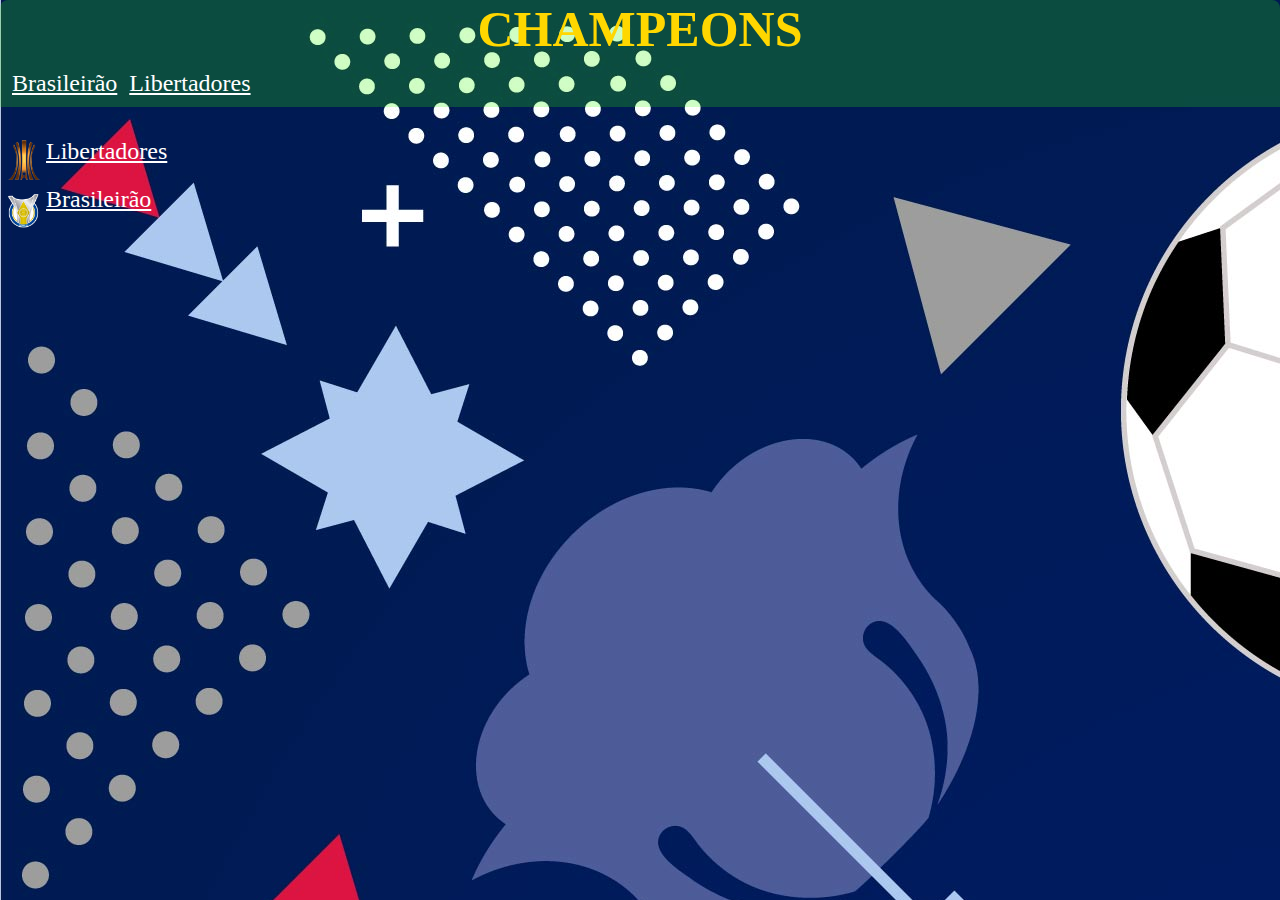
<file: templates/index.html>
<!DOCTYPE html>
<html lang="pt-br">
    <head>
        <meta charset="UTF-8">
        <meta name="viewport" content="width=device-width, initial-scale=1.0">
        <title>Home</title>
        <link rel="stylesheet" href="../static/css/home.css">
    </head>
    <body>
        <header>
            <H1>CHAMPEONS</H1>
            <div>
                <nav>
                    <ul>
                        <li><a href="brasileirao.html">Brasileirão</a></li>
                        <li><a href="libertadores.html">Libertadores</a></li>
                    </ul>
                </nav>
            </div>
        </header>
        <br />
        <sections>
            <ul>
                <li><a href="libertadores.html"><div class="divescudo"><img src="../static/imgs/Libertadores.png"><p>Libertadores</p></div></a></li>
                <li><a href="brasileirao.html"><div class="divescudo"><img src="../static/imgs/Brasileirão.png"><p>Brasileirão</p></div></a></li>
            </ul>
        </sections>
        <br>
        <footer>

        </footer>
    </body>
</html>
</file>
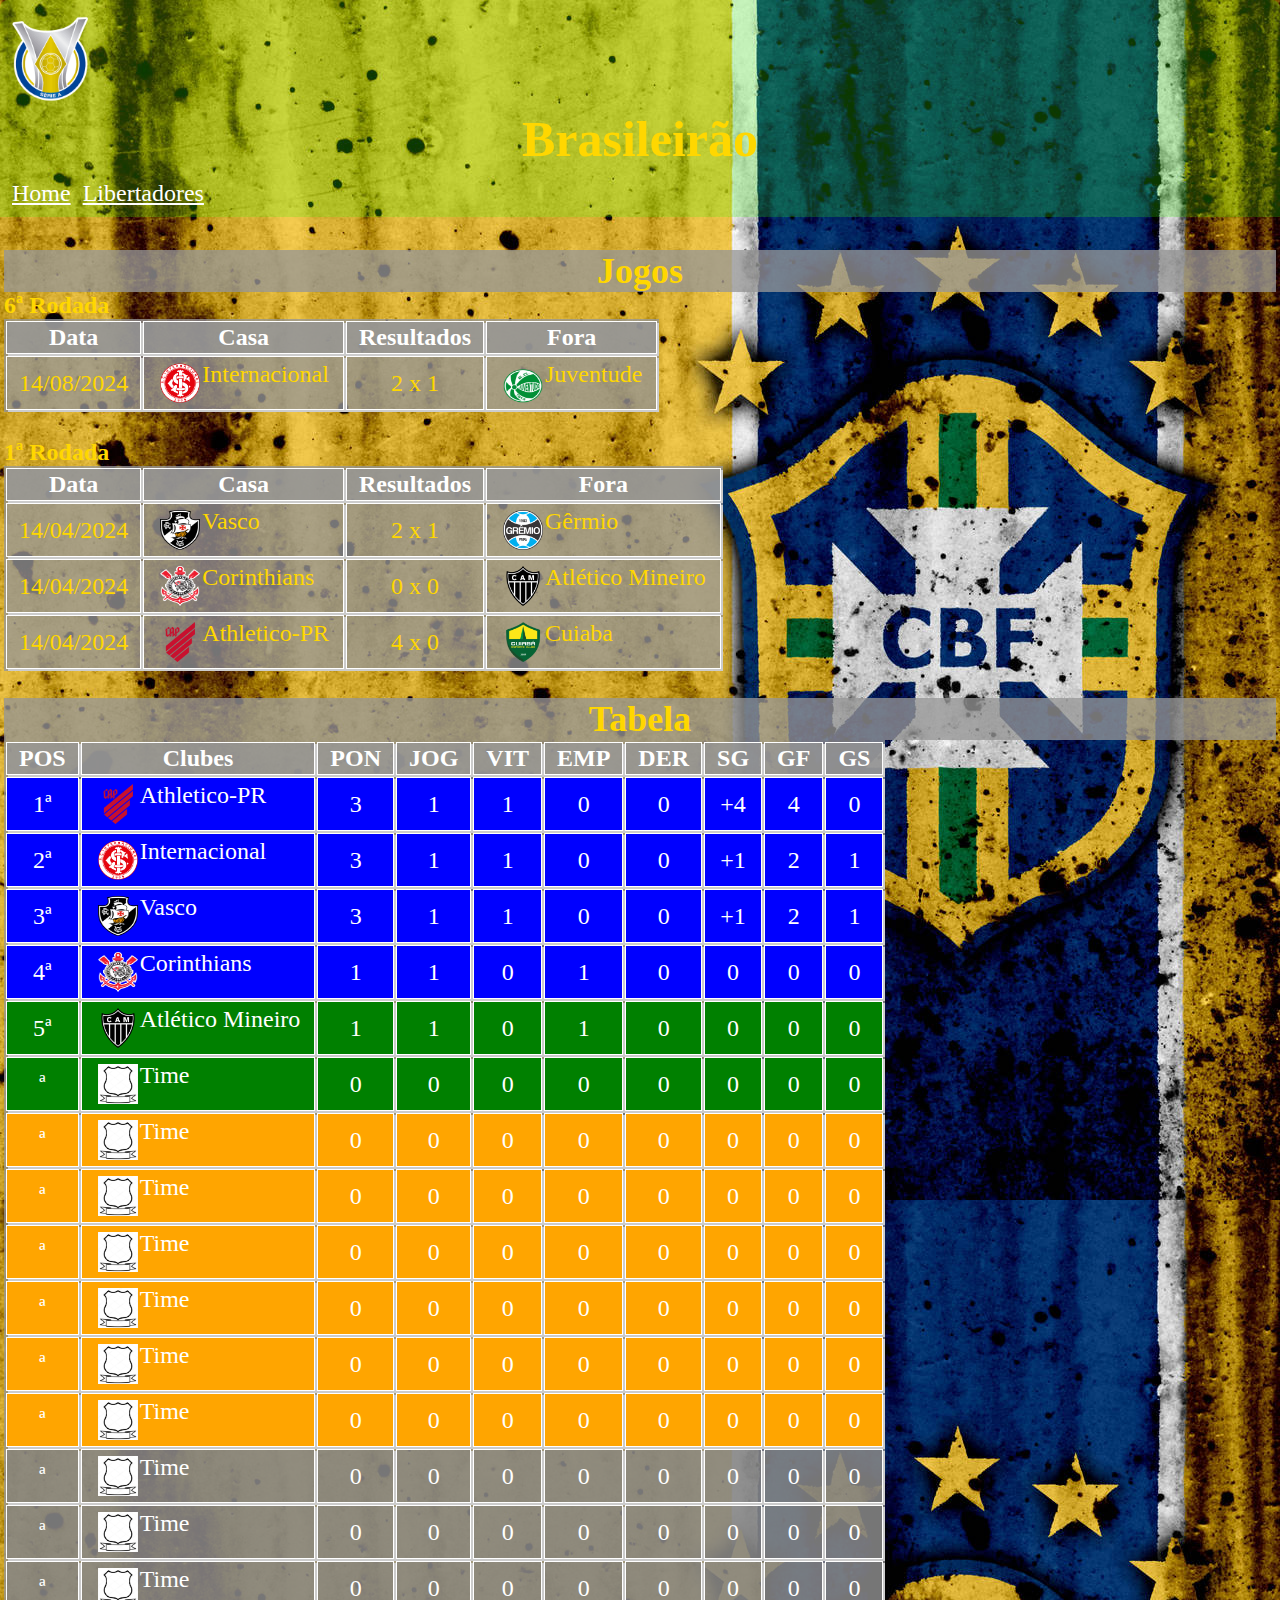
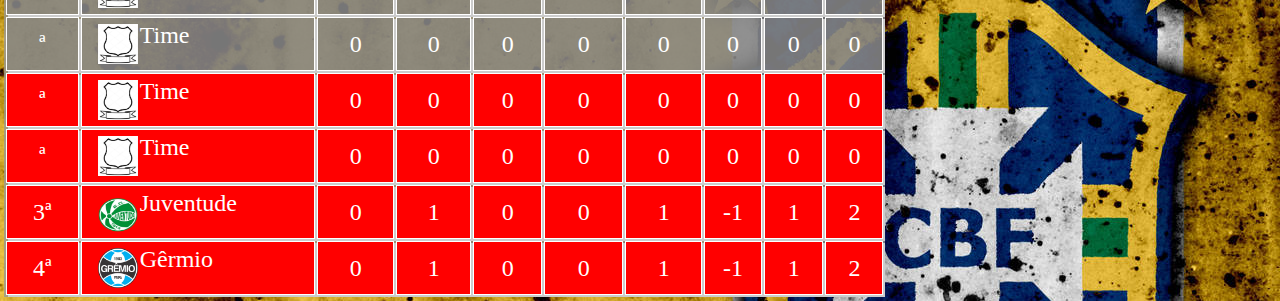
<file: templates/brasileirao.html>
<!DOCTYPE html>
<html lang="pt-br">
<head>
    <meta charset="UTF-8">
    <meta name="viewport" content="width=device-width, initial-scale=1.0">
    <title>Brasileirão</title>
    <link rel="stylesheet" href="../static/css/brasileirao.css">
</head>
<body>
    <header>
        <img src="../static/imgs/Brasileirão.png">
        <h1>Brasileirão</h1>
        <div>
            <nav>
                <ul>
                    <li><a href="index.html">Home</a></li>
                    <li><a href="libertadores.html">Libertadores</a></li>
                </ul>
            </nav>
        </div>
    </header>
    <br>
    <div class="boxbrasil">
        
        <div>
            <h2>Jogos</h2>
            <table>
                <h4>6ª Rodada</h4>
                <tr class="trgrey">
                    <th>Data</th>
                    <th>Casa</th>
                    <th>Resultados</th>
                    <th>Fora</th>
                </tr>
                <tr>
                    <td>14/08/2024</td>
                    <td class="tdleft">
                        <div class="divescudo">
                            <img src="../static/imgs/Brasil/Internacional.png">
                            <p>Internacional</p>
                        </div>
                    </td>
                    <td>2 x 1</td>
                    <td class="tdleft">
                        <div class="divescudo">
                            <img src="../static/imgs/Brasil/Juventude.png">
                            <p>Juventude</p>
                        </div>
                    </td>
                </tr>
            </table>
            <br>
            <table>
                <h4>1ª Rodada</h4>
                <tr class="trgrey">
                    <th>Data</th>
                    <th>Casa</th>
                    <th>Resultados</th>
                    <th>Fora</th>
                </tr>
                    <tr>
                    <td>14/04/2024</td>
                    <td class="tdleft">
                        <div class="divescudo">
                            <img src="../static/imgs/Brasil/Vasco.png">
                            <p>Vasco</p>
                        </div>
                    </td>
                    <td> 2 x 1 </td>
                    <td class="tdleft">
                        <div class="divescudo">
                            <img src="../static/imgs/Brasil/gremio.png">
                            <p>Gêrmio</p>
                        </div>
                    </td>
                </tr>
                <tr>
                    <td>14/04/2024</td>
                    <td class="tdleft">
                        <div class="divescudo">
                            <img src="../static/imgs/Brasil/Corinthians.png">
                            <p>Corinthians</p>
                        </div>
                    </td>
                    <td> 0 x 0 </td>
                    <td class="tdleft">
                        <div class="divescudo">
                            <img src="../static/imgs/Brasil/atleticoMineiro.png">
                            <p>Atlético Mineiro</p>
                        </div>
                    </td>
                </tr>
                <tr>
                    <td>14/04/2024</td>
                    <td class="tdleft">
                        <div class="divescudo">
                            <img src="../static/imgs/Brasil/Athletico-PR.png">
                            <p>Athletico-PR</p>
                        </div>
                    </td>
                    <td> 4 x 0 </td>
                    <td class="tdleft">
                        <div class="divescudo">
                            <img src="../static/imgs/Brasil/Cuiaba.png">
                            <p>Cuiaba</p>
                        </div>
                    </td>
                </tr>
            </table>
        </div>
        <br>
        <div>
            <h2>Tabela</h2>
            <table>
                <tr class="trgrey">
                    <th>POS</th>
                    <th>Clubes</th>
                    <th>PON</th>
                    <th>JOG</th>
                    <th>VIT</th>
                    <th>EMP</th>
                    <th>DER</th>
                    <Th>SG</Th>
                    <th>GF</th>
                    <th>GS</th>
                </tr>
                <tr class="trg4">
                    <td>1ª</td>
                    <td class="tdleft">
                        <div class="divescudo">
                            <img src="../static/imgs/Brasil/Athletico-PR.png">
                            <p>Athletico-PR</p>
                        </div>
                    </td>
                    <td>3</td>
                    <td>1</td>
                    <td>1</td>
                    <td>0</td>
                    <td>0</td>
                    <td>+4</td>
                    <td>4</td>
                    <td>0</td>
                </tr>
                <tr class="trg4">
                    <td>2ª</td>
                    <td class="tdleft">
                        <div class="divescudo">
                            <img src="../static/imgs/Brasil/Internacional.png">
                            <p>Internacional</p>
                        </div>
                    </td>
                    <td>3</td>
                    <td>1</td>
                    <td>1</td>
                    <td>0</td>
                    <td>0</td>
                    <td>+1</td>
                    <td>2</td>
                    <td>1</td>
                </tr>
                <tr class="trg4">
                    <td>3ª</td>
                    <td class="tdleft">
                        <div class="divescudo">
                            <img src="../static/imgs/Brasil/Vasco.png">
                            <p>Vasco</p>
                        </div>
                    </td>
                    <td>3</td>
                    <td>1</td>
                    <td>1</td>
                    <td>0</td>
                    <td>0</td>
                    <td>+1</td>
                    <td>2</td>
                    <td>1</td>
                </tr>
                <tr class="trg4">
                    <td>4ª</td>
                    <td class="tdleft">
                        <div class="divescudo">
                            <img src="../static/imgs/Brasil/Corinthians.png">
                            <p>Corinthians</p>
                        </div>
                    </td>
                    <td>1</td>
                    <td>1</td>
                    <td>0</td>
                    <td>1</td>
                    <td>0</td>
                    <td>0</td>
                    <td>0</td>
                    <td>0</td>
                </tr>
                <tr class="trg6">
                    <td>5ª</td>
                    <td class="tdleft">
                        <div class="divescudo">
                            <img src="../static/imgs/Brasil/atleticoMineiro.png">
                            <p>Atlético Mineiro</p>
                        </div>
                    </td>
                    <td>1</td>
                    <td>1</td>
                    <td>0</td>
                    <td>1</td>
                    <td>0</td>
                    <td>0</td>
                    <td>0</td>
                    <td>0</td>
                </tr>
                <tr class="trg6">
                    <td>ª</td>
                    <td class="tdleft">
                        <div class="divescudo">
                            <img src="../static/imgs/Brasil/embranco.jpg">
                            <p>Time</p>
                        </div>
                    </td>
                    <td>0</td>
                    <td>0</td>
                    <td>0</td>
                    <td>0</td>
                    <td>0</td>
                    <td>0</td>
                    <td>0</td>
                    <td>0</td>
                </tr>
                <tr class="trg12">
                    <td>ª</td>
                    <td class="tdleft">
                        <div class="divescudo">
                            <img src="../static/imgs/Brasil/embranco.jpg">
                            <p>Time</p>
                        </div>
                    </td>
                    <td>0</td>
                    <td>0</td>
                    <td>0</td>
                    <td>0</td>
                    <td>0</td>
                    <td>0</td>
                    <td>0</td>
                    <td>0</td>
                </tr>
                <tr class="trg12">
                    <td>ª</td>
                    <td class="tdleft">
                        <div class="divescudo">
                            <img src="../static/imgs/Brasil/embranco.jpg">
                            <p>Time</p>
                        </div>
                    </td>
                    <td>0</td>
                    <td>0</td>
                    <td>0</td>
                    <td>0</td>
                    <td>0</td>
                    <td>0</td>
                    <td>0</td>
                    <td>0</td>
                </tr>
                <tr class="trg12">
                    <td>ª</td>
                    <td class="tdleft">
                        <div class="divescudo">
                            <img src="../static/imgs/Brasil/embranco.jpg">
                            <p>Time</p>
                        </div>
                    </td>
                    <td>0</td>
                    <td>0</td>
                    <td>0</td>
                    <td>0</td>
                    <td>0</td>
                    <td>0</td>
                    <td>0</td>
                    <td>0</td>
                </tr>
                <tr class="trg12">
                    <td>ª</td>
                    <td class="tdleft">
                        <div class="divescudo">
                            <img src="../static/imgs/Brasil/embranco.jpg">
                            <p>Time</p>
                        </div>
                    </td>
                    <td>0</td>
                    <td>0</td>
                    <td>0</td>
                    <td>0</td>
                    <td>0</td>
                    <td>0</td>
                    <td>0</td>
                    <td>0</td>
                </tr>
                <tr class="trg12">
                    <td>ª</td>
                    <td class="tdleft">
                        <div class="divescudo">
                            <img src="../static/imgs/Brasil/embranco.jpg">
                            <p>Time</p>
                        </div>
                    </td>
                    <td>0</td>
                    <td>0</td>
                    <td>0</td>
                    <td>0</td>
                    <td>0</td>
                    <td>0</td>
                    <td>0</td>
                    <td>0</td>
                </tr>
                <tr class="trg12">
                    <td>ª</td>
                    <td class="tdleft">
                        <div class="divescudo">
                            <img src="../static/imgs/Brasil/embranco.jpg">
                            <p>Time</p>
                        </div>
                    </td>
                    <td>0</td>
                    <td>0</td>
                    <td>0</td>
                    <td>0</td>
                    <td>0</td>
                    <td>0</td>
                    <td>0</td>
                    <td>0</td>
                </tr>
                <tr class="trgain">
                    <td>ª</td>
                    <td class="tdleft">
                        <div class="divescudo">
                            <img src="../static/imgs/Brasil/embranco.jpg">
                            <p>Time</p>
                        </div>
                    </td>
                    <td>0</td>
                    <td>0</td>
                    <td>0</td>
                    <td>0</td>
                    <td>0</td>
                    <td>0</td>
                    <td>0</td>
                    <td>0</td>
                </tr>
                <tr class="trgain">
                    <td>ª</td>
                    <td class="tdleft">
                        <div class="divescudo">
                            <img src="../static/imgs/Brasil/embranco.jpg">
                            <p>Time</p>
                        </div>
                    </td>
                    <td>0</td>
                    <td>0</td>
                    <td>0</td>
                    <td>0</td>
                    <td>0</td>
                    <td>0</td>
                    <td>0</td>
                    <td>0</td>
                </tr>
                <tr class="trgain">
                    <td>ª</td>
                    <td class="tdleft">
                        <div class="divescudo">
                            <img src="../static/imgs/Brasil/embranco.jpg">
                            <p>Time</p>
                        </div>
                    </td>
                    <td>0</td>
                    <td>0</td>
                    <td>0</td>
                    <td>0</td>
                    <td>0</td>
                    <td>0</td>
                    <td>0</td>
                    <td>0</td>
                </tr>
                <tr class="trgain">
                    <td>ª</td>
                    <td class="tdleft">
                        <div class="divescudo">
                            <img src="../static/imgs/Brasil/embranco.jpg">
                            <p>Time</p>
                        </div>
                    </td>
                    <td>0</td>
                    <td>0</td>
                    <td>0</td>
                    <td>0</td>
                    <td>0</td>
                    <td>0</td>
                    <td>0</td>
                    <td>0</td>
                </tr>
                <tr class="trz4">
                    <td>ª</td>
                    <td class="tdleft">
                        <div class="divescudo">
                            <img src="../static/imgs/Brasil/embranco.jpg">
                            <p>Time</p>
                        </div>
                    </td>
                    <td>0</td>
                    <td>0</td>
                    <td>0</td>
                    <td>0</td>
                    <td>0</td>
                    <td>0</td>
                    <td>0</td>
                    <td>0</td>
                </tr>
                <tr class="trz4">
                    <td>ª</td>
                    <td class="tdleft">
                        <div class="divescudo">
                            <img src="../static/imgs/Brasil/embranco.jpg">
                            <p>Time</p>
                        </div>
                    </td>
                    <td>0</td>
                    <td>0</td>
                    <td>0</td>
                    <td>0</td>
                    <td>0</td>
                    <td>0</td>
                    <td>0</td>
                    <td>0</td>
                </tr>
                <tr class="trz4">
                    <td>3ª</td>
                    <td class="tdleft">
                        <div class="divescudo">
                            <img src="../static/imgs/Brasil/Juventude.png">
                            <p>Juventude</p>
                        </div>
                    </td>
                    <td>0</td>
                    <td>1</td>
                    <td>0</td>
                    <td>0</td>
                    <td>1</td>
                    <td>-1</td>
                    <td>1</td>
                    <td>2</td>
                </tr>
                <tr class="trz4">
                    <td>4ª</td>
                    <td class="tdleft">
                        <div class="divescudo">
                            <img src="../static/imgs/Brasil/gremio.png">
                            <p>Gêrmio</p>
                        </div>
                    </td>
                    <td>0</td>
                    <td>1</td>
                    <td>0</td>
                    <td>0</td>
                    <td>1</td>
                    <td>-1</td>
                    <td>1</td>
                    <td>2</td>
                </tr>
                </table>

        </div>
    </div>
    
</body>
</html>
</file>
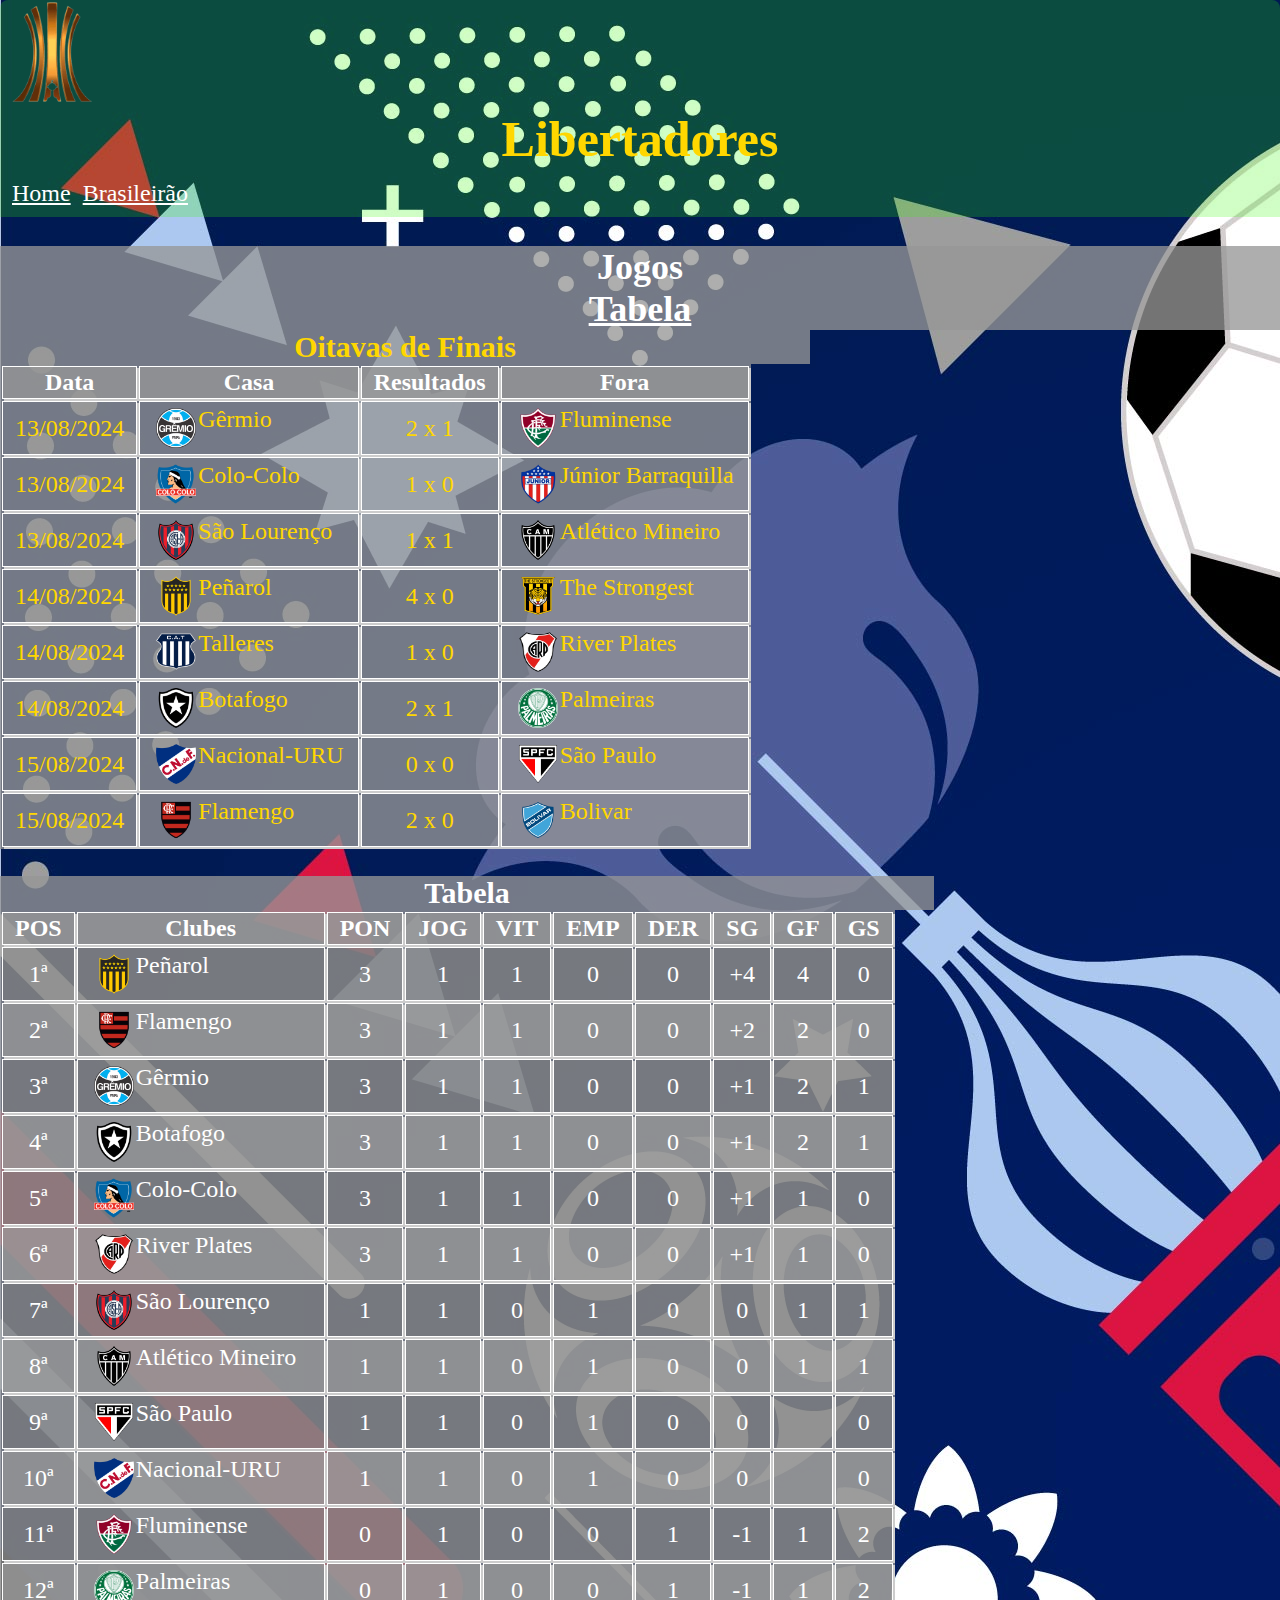
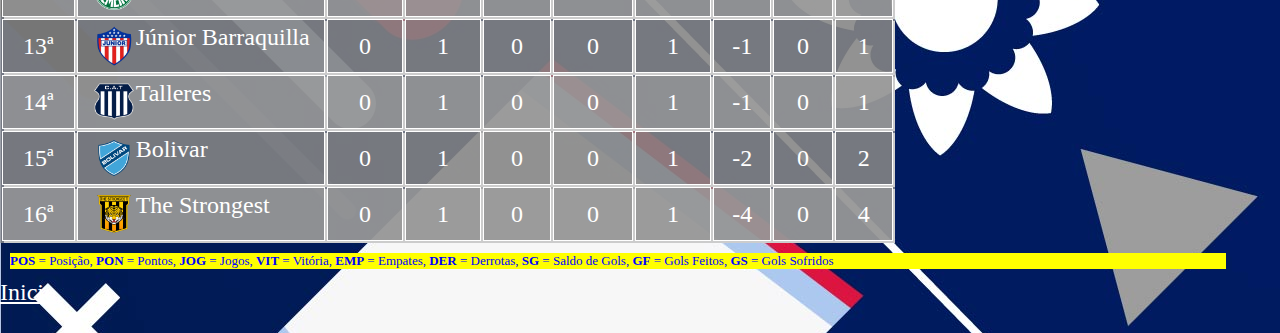
<file: templates/libertadores.html>
<!DOCTYPE html>
<html lang="pt-br">
    <head>
        <meta charset="UTF-8">
        <meta name="viewport" content="width=device-width, initial-scale=1.0">
        <title>Home</title>
        <link rel="stylesheet" href="../static/css/home.css">
    </head>
    <body>
        <header>
            <img src="../static/imgs/Libertadores.png">
            <h1>Libertadores</h1>
            <div>
                <nav>
                    <ul>
                        <li><a href="index.html">Home</a></li>
                        <li><a href="brasileirao.html">Brasileirão</a></li>
                    </ul>
                </nav>
            </div>
        </header>
        <br />
            <h2><a name="inicio">Jogos</a></h2>
            <h2><a href="#tabela">Tabela</a></h2>
            
            <diV class="boxbrasil">
                <div>
                    <h3 class="h3jo">Oitavas de Finais</h3>
                    <table>
                    <tr class="trgrey">
                        <th>Data</th>
                        <th>Casa</th>
                        <th>Resultados</th>
                        <th>Fora</th>
                    </tr>
                    <tr>
                        <td>13/08/2024</td>
                        <td class="tdleft">
                            <div class="divescudo">
                                <img src="../static/imgs/Brasil/gremio.png">
                                <p>Gêrmio</p>
                            </div>
                        </td>
                        <td>2 x 1</td>
                        <td class="tdleft">
                            <div class="divescudo">
                                <img src="../static/imgs/Brasil/fluminense.png">
                                <p>Fluminense</p>
                            </div>
                        </td>
                    </tr>
                    <tr>
                        <td>13/08/2024</td>
                        <td class="tdleft">
                            <div class="divescudo">
                                <img src="../static/imgs/colocolo.png">
                                <p>Colo-Colo</p>
                            </div>
                        </td>
                        <td>1 x 0</td>

                        <td class="tdleft">
                            <div class="divescudo">
                                <img src="../static/imgs/juniorbarraquilla.png">
                                <p>Júnior Barraquilla</p>
                            </div>
                        </td>
                    </tr>
                    <tr>
                        <td>13/08/2024</td>
                        <td class="tdleft">
                            <div class="divescudo">
                                <img src="../static/imgs/saolourenço.png">
                                <p>São Lourenço</p>
                            </div>
                        </td>
                        <td>1 x 1</td>
                        <td class="tdleft">
                            <div class="divescudo">
                                <img src="../static/imgs/Brasil/atleticoMineiro.png">
                                <p>Atlético Mineiro</p>
                            </div>
                        </td>
                    </tr>
                    <tr>
                        <td>14/08/2024</td>
                        <td class="tdleft">
                            <div class="divescudo">
                                <img src="../static/imgs/Penarol.png">
                                <p>Peñarol</p>
                            </div>
                        </td>
                        <td>4 x 0</td>
                        <td class="tdleft">
                            <div class="divescudo">
                                <img src="../static/imgs/thestrongest.png">
                                <p>The Strongest</p>
                            </div>
                        </td>
                    </tr>
                    <tr>
                        <td>14/08/2024</td>
                        <td class="tdleft">
                            <div class="divescudo">
                                <img src="../static/imgs/Talleres.png">
                                <p>Talleres</p>
                            </div>
                        </td>
                        <td>1 x 0</td>
                        <td class="tdleft">
                            <div class="divescudo">
                                <img src="../static/imgs/riverplates.png">
                                <p>River Plates</p>
                            </div>
                        </td>
                    </tr>
                    <tr>
                        <td>14/08/2024</td>
                        <td class="tdleft">
                            <div class="divescudo">
                                <img src="../static/imgs/Brasil/Botafogo.png">
                                <p>Botafogo</p>
                            </div>
                        </td>
                        <td> 2 x 1 </td>
                        <td class="tdleft">
                            <div class="divescudo">
                                <img src="../static/imgs/Brasil/Palmeiras.png">
                                <p>Palmeiras</p>
                            </div>
                        </td>
                    </tr>
                    <tr>
                        <td>15/08/2024</td>
                        <td class="tdleft">
                            <div class="divescudo">
                                <img src="../static/imgs/NacionalUru.png">
                                <p>Nacional-URU</p>
                            </div>
                        </td>
                        <td> 0 x 0 </td>
                        <td class="tdleft">
                            <div class="divescudo">
                                <img src="../static/imgs/Brasil/SãoPaulo.png">
                                <p>São Paulo</p>
                            </div>
                        </td>
                    </tr>
                    <tr>
                        <td>15/08/2024</td>
                        <td class="tdleft">
                            <div class="divescudo">
                                <img src="../static/imgs/Brasil/Flamengo.png">
                                <p>Flamengo</p>
                            </div>
                        </td>
                        <td> 2 x 0 </td>
                        <td class="tdleft">
                            <div class="divescudo">
                                <img src="../static/imgs/Bolivar.png">
                                <p>Bolivar</p>
                            </div>
                        </td>
                    </tr>
                    </table>
                </div>

            
                <br />
                <div>
                    <h3><a name="tabela">Tabela</a></h3>
                    <table>
                    <tr class="trgrey">
                        <th>POS</th>
                        <th>Clubes</th>
                        <th>PON</th>
                        <th>JOG</th>
                        <th>VIT</th>
                        <th>EMP</th>
                        <th>DER</th>
                        <Th>SG</Th>
                        <th>GF</th>
                        <th>GS</th>
                    </tr>
                    <tr class="trgain">
                        <td>1ª</td>
                        <td class="tdleft">
                            <div class="divescudo">
                                <img src="../static/imgs/Penarol.png">
                                <p>Peñarol</p>
                            </div>
                        </td>
                        <td>3</td>
                        <td>1</td>
                        <td>1</td>
                        <td>0</td>
                        <td>0</td>
                        <td>+4</td>
                        <td>4</td>
                        <td>0</td>
                    </tr>
                    <tr class="trgrey">
                        <td>2ª</td>
                        <td class="tdleft">
                            <div class="divescudo">
                                <img src="../static/imgs/Brasil/Flamengo.png">
                                <p>Flamengo</p>
                            </div>
                        </td>
                        <td>3</td>
                        <td>1</td>
                        <td>1</td>
                        <td>0</td>
                        <td>0</td>
                        <td>+2</td>
                        <td>2</td>
                        <td>0</td>
                    </tr>
                    <tr class="trgain">
                        <td>3ª</td>
                        <td class="tdleft">
                            <div class="divescudo">
                                <img src="../static/imgs/Brasil/gremio.png">
                                <p>Gêrmio</p>
                            </div>
                        </td>
                        <td>3</td>
                        <td>1</td>
                        <td>1</td>
                        <td>0</td>
                        <td>0</td>
                        <td>+1</td>
                        <td>2</td>
                        <td>1</td>
                    </tr>
                    <tr class="trgrey">
                        <td>4ª</td>
                        <td class="tdleft">
                            <div class="divescudo">
                                <img src="../static/imgs/Brasil/Botafogo.png">
                                <p>Botafogo</p>
                            </div>
                        </td>
                        <td>3</td>
                        <td>1</td>
                        <td>1</td>
                        <td>0</td>
                        <td>0</td>
                        <td>+1</td>
                        <td>2</td>
                        <td>1</td>
                    </tr>
                    <tr class="trgain">
                        <td>5ª</td>
                        <td class="tdleft">
                            <div class="divescudo">
                                <img src="../static/imgs/colocolo.png">
                                <p>Colo-Colo</p>
                            </div>
                        </td>
                        <td>3</td>
                        <td>1</td>
                        <td>1</td>
                        <td>0</td>
                        <td>0</td>
                        <td>+1</td>
                        <td>1</td>
                        <td>0</td>
                    </tr>
                    <tr class="trgrey">
                        <td>6ª</td>
                        <td class="tdleft">
                            <div class="divescudo">
                                <img src="../static/imgs/riverplates.png">
                                <p>River Plates</p>
                            </div>
                        </td>
                        <td>3</td>
                        <td>1</td>
                        <td>1</td>
                        <td>0</td>
                        <td>0</td>
                        <td>+1</td>
                        <td>1</td>
                        <td>0</td>
                    </tr>
                    <tr class="trgain">
                        <td>7ª</td>
                        <td class="tdleft">
                            <div class="divescudo">
                                <img src="../static/imgs/saolourenço.png">
                                <p>São Lourenço</p>
                            </div>
                        </td>
                        <td>1</td>
                        <td>1</td>
                        <td>0</td>
                        <td>1</td>
                        <td>0</td>
                        <td>0</td>
                        <td>1</td>
                        <td>1</td>
                    </tr>
                    <tr class="trgrey">
                        <td>8ª</td>
                        <td class="tdleft">
                            <div class="divescudo">
                                <img src="../static/imgs/Brasil/atleticoMineiro.png">
                                <p>Atlético Mineiro</p>
                            </div>
                        </td>
                        <td>1</td>
                        <td>1</td>
                        <td>0</td>
                        <td>1</td>
                        <td>0</td>
                        <td>0</td>
                        <td>1</td>
                        <td>1</td>
                    </tr>
                    <tr class="trgain">
                        <td>9ª</td>
                        <td class="tdleft">
                            <div class="divescudo">
                                <img src="../static/imgs/Brasil/SãoPaulo.png">
                                <p>São Paulo</p>
                            </div>
                        </td>
                        <td>1</td>
                        <td>1</td>
                        <td>0</td>
                        <td>1</td>
                        <td>0</td>
                        <td>0</td>
                        <td></td>
                        <td>0</td>
                    </tr>
                    <tr class="trgrey">
                        <td>10ª</td>
                        <td class="tdleft">
                            <div class="divescudo">
                                <img src="../static/imgs/NacionalUru.png">
                                <p>Nacional-URU</p>
                            </div>
                        </td>
                        <td>1</td>
                        <td>1</td>
                        <td>0</td>
                        <td>1</td>
                        <td>0</td>
                        <td>0</td>
                        <td></td>
                        <td>0</td>
                    </tr>
                    <tr class="trgain">
                        <td>11ª</td>
                        <td class="tdleft">
                            <div class="divescudo">
                                <img src="../static/imgs/Brasil/fluminense.png">
                                <p>Fluminense</p>
                            </div>
                        </td>
                        <td>0</td>
                        <td>1</td>
                        <td>0</td>
                        <td>0</td>
                        <td>1</td>
                        <td>-1</td>
                        <td>1</td>
                        <td>2</td>
                    </tr>
                    <tr class="trgrey">
                        <td>12ª</td>
                        <td class="tdleft">
                            <div class="divescudo">
                                <img src="../static/imgs/Brasil/Palmeiras.png">
                                <p>Palmeiras</p>
                            </div>
                        </td>
                        <td>0</td>
                        <td>1</td>
                        <td>0</td>
                        <td>0</td>
                        <td>1</td>
                        <td>-1</td>
                        <td>1</td>
                        <td>2</td>
                    </tr>
                    <tr class="trgain">
                        <td>13ª</td>
                        <td class="tdleft">
                            <div class="divescudo">
                                <img src="../static/imgs/juniorbarraquilla.png">
                                <p>Júnior Barraquilla</p>
                            </div>
                        </td>
                        <td>0</td>
                        <td>1</td>
                        <td>0</td>
                        <td>0</td>
                        <td>1</td>
                        <td>-1</td>
                        <td>0</td>
                        <td>1</td>
                    </tr>
                    <tr class="trgrey">
                        <td>14ª</td>
                        <td class="tdleft">
                            <div class="divescudo">
                                <img src="../static/imgs/Talleres.png">
                                <p>Talleres</p>
                            </div>
                        </td>
                        <td>0</td>
                        <td>1</td>
                        <td>0</td>
                        <td>0</td>
                        <td>1</td>
                        <td>-1</td>
                        <td>0</td>
                        <td>1</td>
                    </tr>
                    <tr class="trgain">
                        <td>15ª</td>
                        <td class="tdleft">
                            <div class="divescudo">
                                <img src="../static/imgs/Bolivar.png">
                                <p>Bolivar</p>
                            </div>
                        </td>
                        <td>0</td>
                        <td>1</td>
                        <td>0</td>
                        <td>0</td>
                        <td>1</td>
                        <td>-2</td>
                        <td>0</td>
                        <td>2</td>
                    </tr>
                    <tr class="trgrey">
                        <td>16ª</td>
                        <td class="tdleft">
                            <div class="divescudo">
                                <img src="../static/imgs/thestrongest.png">
                                <p>The Strongest</p>
                            </div>
                        </td>
                        <td>0</td>
                        <td>1</td>
                        <td>0</td>
                        <td>0</td>
                        <td>1</td>
                        <td>-4</td>
                        <td>0</td>
                        <td>4</td>
                    </tr>
                    </table>
                </div>
                <div class="boxylw">
                    <p><b>POS</b> = Posição, <b>PON</b> = Pontos, <b>JOG</b> = Jogos, <b>VIT</b> = Vitória, <b>EMP</b> = Empates, <b>DER</b> = Derrotas, <b>SG</b> = Saldo de Gols, <b>GF</b> = Gols Feitos, <b>GS</b> = Gols Sofridos</p>
                </div>
            </div>
            <p><a href="#inicio">Inicio</a></p>
        <br />
        <footer>

        </footer>
    </body>
</html>
</file>
<file: static/css/home.css>
* {
    margin: 0;
    padding: 0;
   /* border: 1px solid #ccc;*/
}
body{
    background-image: url(../imgs/imagem1.jpg);
    color: gold;
    font-size: 24px;
}
header{
    background-color:rgba(50, 250, 0, 0.222);
    display: block;
    border-top-left-radius: 8px;
    border-top-right-radius: 8px;
}
header ul {
    margin: 2px;
    padding: 4px;
    list-style: none;
    display:flex;
}
header li {
    margin: 2px;
    padding: 4px;
}
header img{
    padding: 2px;
    width: 100px;
    height: 100px;
}
a {
    color: white;
}
ul {
    display: block;
}
section{
    background-color:rgba(250, 250, 250, 0.222);
    margin: 0px auto;
    width: 95%;
    border-radius: 8px;
}
h1 {
    padding: 0;
    color: gold;
    font-size: 50px;
    text-align: center;

}
h2 {
    padding: 0;
    background-color: rgba(150, 150, 150, 0.771);
    color: gold;
    font-size: 36px;
    text-align: center;
}
h3 {
    padding: 0;
    background-color: rgba(150, 150, 150, 0.771);
    color: gold;
    width: 934px;
    font-size: 30px;
    text-align: center;
}
.h3jo {
    padding: 0;
    background-color: rgba(150, 150, 150, 0.771);
    color: gold;
    width: 810px;
    font-size: 30px;
    text-align: center;
}
table {
    background-color: rgba(150, 150, 150, 0.771);
    text-align: center;
}
tr, th, td {
    padding: 2px 12px;
    border: 1px solid white;
    text-align:center;
    box-shadow: 2px 2px #ccc;
}

img {
    padding: 2px;
    width: 40px;
    height: 40px;
}
.trgrey {
    background-color: rgba(150, 150, 150, 0.771);
    color: white;

}

.trgain {
    background-color:  rgba(120, 120, 120, 0.508);
    color: White;
}

.tdleft {
    text-align: left;
}
.divescudo {
    padding: 2px;
    display: flex;
}

.boxylw {
    margin: 10px;
    background-color: yellow;
    color: blue;
    font-size: small;
    width: 95%;
}
</file>
<file: static/css/brasileirao.css>
* {
    margin: 0;
    padding: 0;
   /* border: 1px solid #ccc;*/
}
body{
    background-image: url(../imgs/Brasileirãobg.jpg);
    color: gold;
    font-size: 24px;
}
header{
    background-color:rgba(50, 250, 0, 0.222);
    display: block;
    border-top-left-radius: 8px;
    border-top-right-radius: 8px;
}
header ul {
    margin: 2px;
    padding: 4px;
    list-style: none;
    display:flex;
}
header li {
    margin: 2px;
    padding: 4px;
}
header img{
    padding: 2px;
    width: 100px;
    height: 100px;
}
a {
    color: white;
}
ul {
    display: block;
}
.boxbrasil{
    padding:4px;
    
}
section{
    background-color:rgba(250, 250, 250, 0.222);
    margin: 0px auto;
    width: 95%;
    border-radius: 8px;
}
h1 {
    padding: 0;
    color: gold;
    font-size: 50px;
    text-align: center;

}
h2 {
    padding: 0;
    background-color: rgba(150, 150, 150, 0.771);
    color: gold;
    font-size: 36px;
    text-align: center;
}
h3 {
    padding: 0;
    background-color: rgba(150, 150, 150, 0.771);
    color: gold;
    width: 934px;
    font-size: 30px;
    text-align: center;
}
.h3jo {
    padding: 0;
    background-color: rgba(150, 150, 150, 0.771);
    color: gold;
    width: 810px;
    font-size: 30px;
    text-align: center;
}
table {
    background-color: rgba(150, 150, 150, 0.771);
    text-align: center;
}
tr, th, td {
    padding: 2px 12px;
    border: 1px solid white;
    text-align:center;
    box-shadow: 2px 2px #ccc;
}

img {
    padding: 2px;
    width: 40px;
    height: 40px;
}
.trg4{
    background-color: blue;
    color: white;
}
.trg6{
    background-color:green;
    color: white;
}
.trg12{
    background-color:orange;
    color: white;
}
.trz4{
    background-color:Red;
    color: white;
}
.trgrey {
    background-color: rgba(150, 150, 150, 0.771);
    color: white;

}

.trgain {
    background-color:  rgba(120, 120, 120, 0.508);
    color: White;
}

.tdleft {
    text-align: left;
}
.divescudo {
    padding: 2px;
    display: flex;
}

.boxylw {
    margin: 10px;
    background-color: yellow;
    color: blue;
    font-size: small;
    width: 95%;
}
</file>
